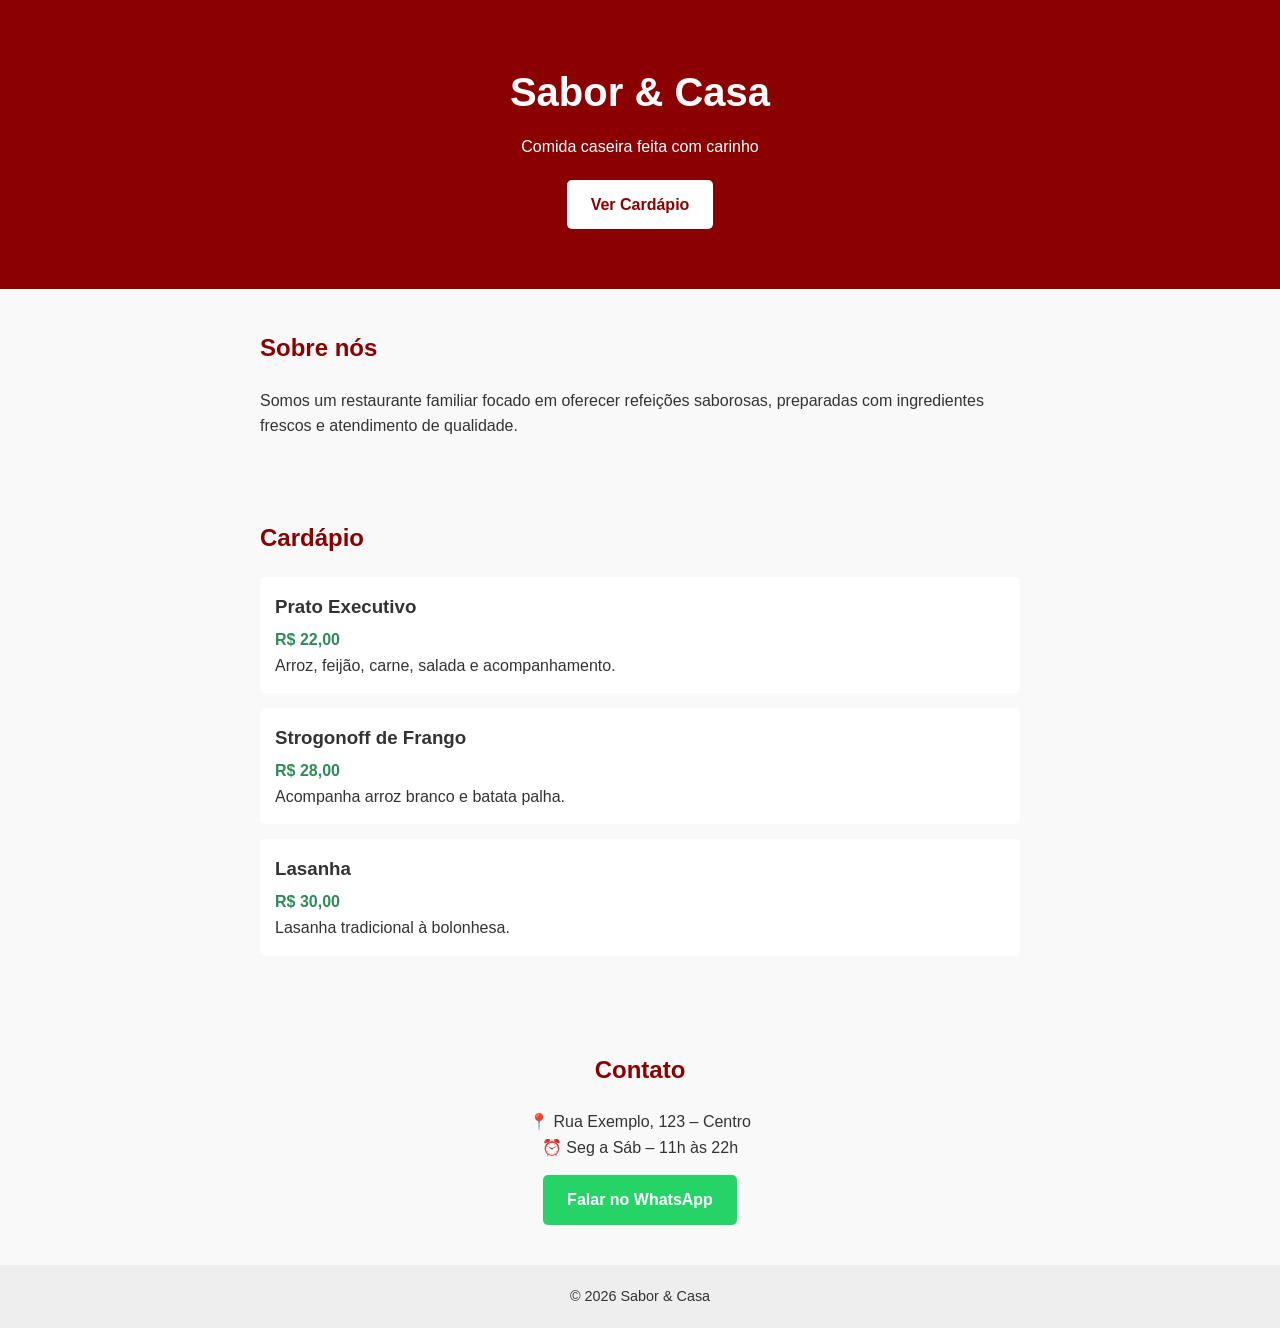
<file: index.html>
<!DOCTYPE html>
<html lang="pt-BR">
<head>
  <meta charset="UTF-8" />
  <meta name="viewport" content="width=device-width, initial-scale=1.0"/>
  <title>Sabor & Casa | Restaurante</title>
  <link rel="stylesheet" href="css/style.css">
</head>
<body>

<header>
  <h1>Sabor & Casa</h1>
  <p>Comida caseira feita com carinho</p>
  <a class="btn" href="#cardapio">Ver Cardápio</a>
</header>

<section id="sobre">
  <h2>Sobre nós</h2>
  <p>
    Somos um restaurante familiar focado em oferecer refeições saborosas,
    preparadas com ingredientes frescos e atendimento de qualidade.
  </p>
</section>

<section id="cardapio">
  <h2>Cardápio</h2>

  <div class="item">
    <h3>Prato Executivo</h3>
    <span>R$ 22,00</span>
    <p>Arroz, feijão, carne, salada e acompanhamento.</p>
  </div>

  <div class="item">
    <h3>Strogonoff de Frango</h3>
    <span>R$ 28,00</span>
    <p>Acompanha arroz branco e batata palha.</p>
  </div>

  <div class="item">
    <h3>Lasanha</h3>
    <span>R$ 30,00</span>
    <p>Lasanha tradicional à bolonhesa.</p>
  </div>
</section>

<section id="contato">
  <h2>Contato</h2>
  <p>📍 Rua Exemplo, 123 – Centro</p>
  <p>⏰ Seg a Sáb – 11h às 22h</p>

  <a class="btn whatsapp" 
     href="https://wa.me/5599999999999" 
     target="_blank">
    Falar no WhatsApp
  </a>
</section>

<footer>
  <p>© 2026 Sabor & Casa</p>
</footer>

<script src="Js/script.js"></script>
</body>
</html>
</file>
<file: css/style.css>
* {
  margin: 0;
  padding: 0;
  box-sizing: border-box;
  font-family: Arial, sans-serif;
}

body {
  background: #f9f9f9;
  color: #333;
  line-height: 1.6;
}

header {
  background: #8b0000;
  color: #fff;
  text-align: center;
  padding: 60px 20px;
}

header h1 {
  font-size: 2.5rem;
}

header p {
  margin: 10px 0 20px;
}

.btn {
  display: inline-block;
  background: #fff;
  color: #8b0000;
  padding: 12px 24px;
  border-radius: 5px;
  text-decoration: none;
  font-weight: bold;
}

section {
  padding: 40px 20px;
  max-width: 800px;
  margin: auto;
}

section h2 {
  margin-bottom: 20px;
  color: #8b0000;
}

.item {
  background: #fff;
  padding: 15px;
  border-radius: 5px;
  margin-bottom: 15px;
}

.item h3 {
  margin-bottom: 5px;
}

.item span {
  font-weight: bold;
  color: #2e8b57;
}

#contato {
  text-align: center;
}

.whatsapp {
  background: #25d366;
  color: #fff;
  margin-top: 15px;
}

footer {
  text-align: center;
  padding: 20px;
  background: #eee;
  font-size: 0.9rem;
}
</file>
<file: Restaurante/style.css>
* {
  margin: 0;
  padding: 0;
  box-sizing: border-box;
  font-family: Arial, sans-serif;
}

body {
  background: #f9f9f9;
  color: #333;
  line-height: 1.6;
}

header {
  background: #8b0000;
  color: #fff;
  text-align: center;
  padding: 60px 20px;
}

header h1 {
  font-size: 2.5rem;
}

header p {
  margin: 10px 0 20px;
}

.btn {
  display: inline-block;
  background: #fff;
  color: #8b0000;
  padding: 12px 24px;
  border-radius: 5px;
  text-decoration: none;
  font-weight: bold;
}

section {
  padding: 40px 20px;
  max-width: 800px;
  margin: auto;
}

section h2 {
  margin-bottom: 20px;
  color: #8b0000;
}

.item {
  background: #fff;
  padding: 15px;
  border-radius: 5px;
  margin-bottom: 15px;
}

.item h3 {
  margin-bottom: 5px;
}

.item span {
  font-weight: bold;
  color: #2e8b57;
}

#contato {
  text-align: center;
}

.whatsapp {
  background: #25d366;
  color: #fff;
  margin-top: 15px;
}

footer {
  text-align: center;
  padding: 20px;
  background: #eee;
  font-size: 0.9rem;
}
</file>
